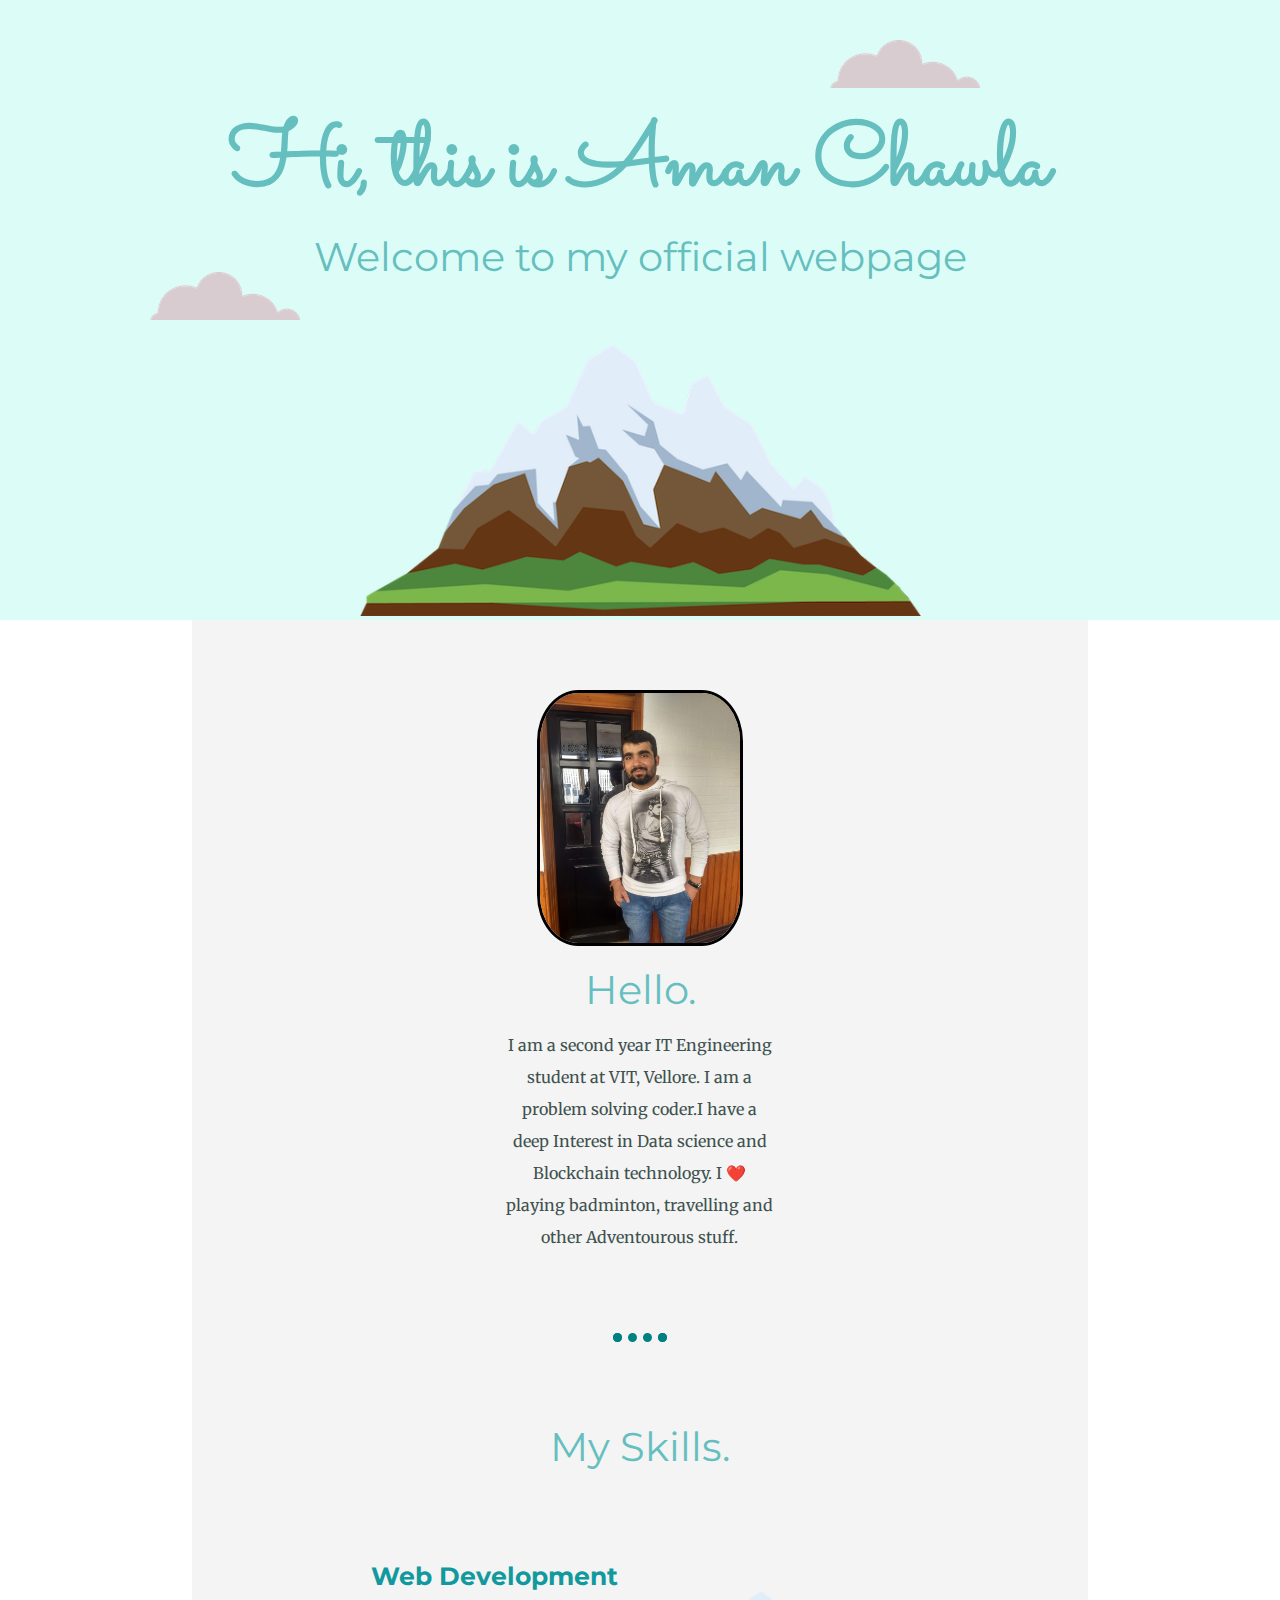
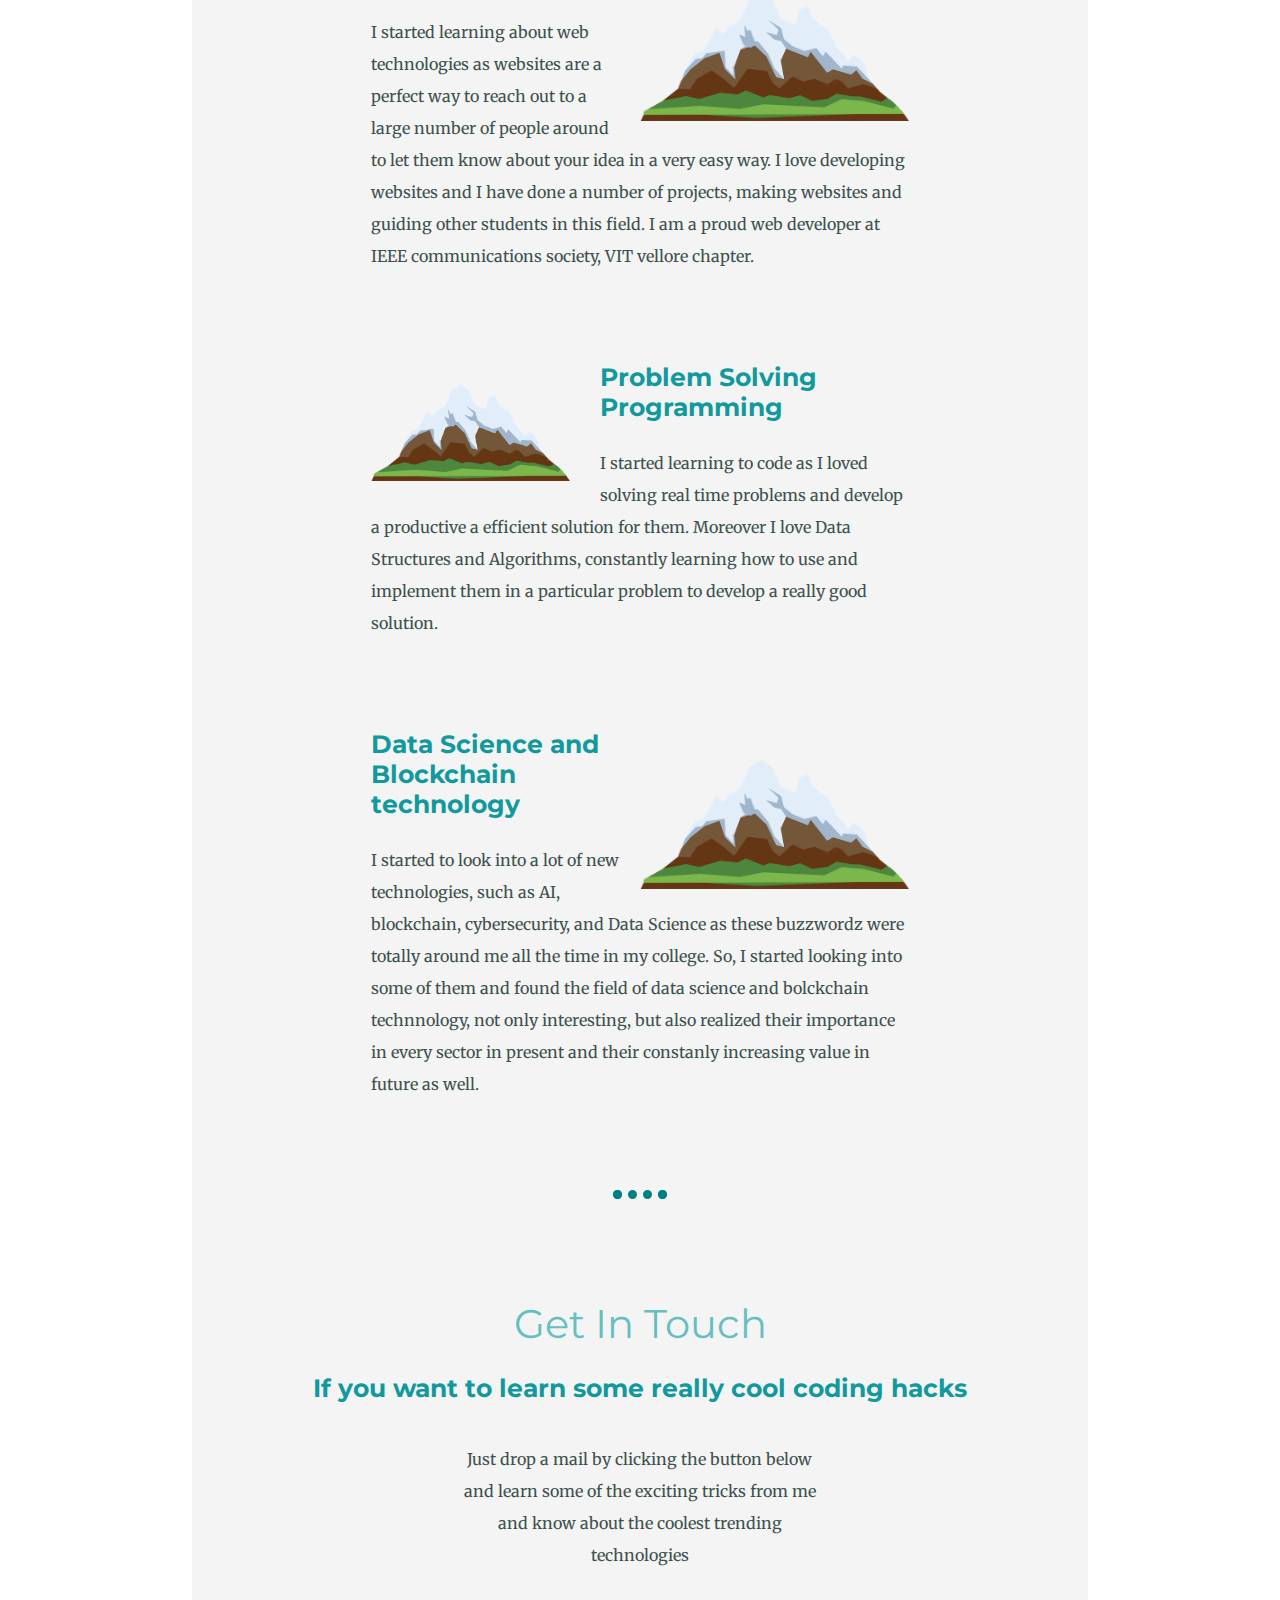
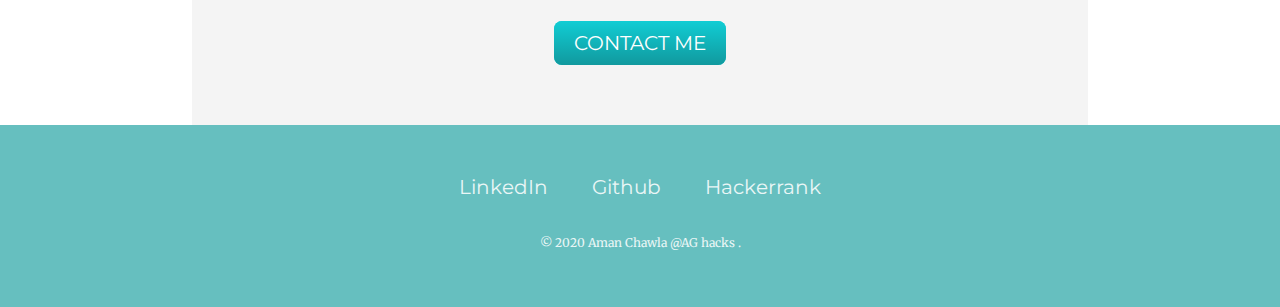
<file: my cv/index.html>
<!DOCTYPE html>
<html>

<head>
  <meta charset="utf-8">
  <title>Aman Chawla</title>
  <link rel="stylesheet" href="css/styles.css">
  <link href="https://fonts.googleapis.com/css?family=Merriweather|Montserrat|Sacramento" rel="stylesheet">
</head>

<body>
  <div class="top-container">
    <img class="top-cloud" src="images/cloud.png" alt="cloud">
    <div class="title-text">
      <h1>Hi, this is Aman Chawla </h1>
      <h2>Welcome to my official webpage<span class="pro"></span></h2>
    </div>
    <img class="bottom-cloud" src="images/cloud.png" alt="cloud">
    <img class="mountain" src="images/mountain.png" alt="mountain-img">
  </div>

  <div class="middle-container">
    <div class="profile">
      <img src="images/image1.jpg" alt="Aman Chawla's profile pic">
      <h2>Hello.</h2>
      <p class="intro">I am a second year IT Engineering student at VIT, Vellore. I am a problem solving coder.I have a deep Interest in Data science and Blockchain technology.
         I ❤️ playing badminton, travelling and other Adventourous stuff.</p>
    </div>
    <hr>
    <div class="skills">
      <h2>My Skills.</h2>

      <div class="skill-row">
        <img class="chilli-img" src="images/mountain.png" alt="mountain-img">

        <h3>Web Development</h3>
        <p>I started learning about web technologies as websites are a perfect way to reach out to a large number of people
          around to let them know about your idea in a very easy way. I love developing websites and I have done a number of 
          projects, making websites and guiding other students in this field. I am a proud web developer at 
          IEEE communications society, VIT vellore chapter. 
        </p>

      </div>

      <div class="skill-row">
        <img class="code-img" src="images/mountain.png" alt="mountain-img">

        <h3>Problem Solving Programming</h3>
        <p>I started learning to code as I loved solving real time problems and develop a productive a efficient solution
          for them. Moreover I love Data Structures and Algorithms, constantly learning how to use and implement them in a particular problem to
          develop a really good solution.
        </p>

      </div>
      <div class="skill-row">
        <img class="chilli-img" src="images/mountain.png" alt="mountain-img">

        <h3>Data Science and  Blockchain technology </h3>
        <p>I started to look into a lot of new technologies, such as AI, blockchain, cybersecurity, and Data Science as 
          these buzzwordz were totally around me all the time in my college. So, I started looking into some of them and found
          the field of data science and bolckchain technnology, not only interesting, but also realized their importance in every sector in 
          present and their constanly increasing value in future as well.
        </p>

      </div>
    </div>
    <hr>
    <div class="contact-me">
      <h2>Get In Touch</h2>
      <h3>If you want to learn some really cool coding hacks</h3>
      <p class="contact-message">Just drop a mail by clicking the button below and learn some of the exciting 
        tricks from me and know about the coolest trending technologies
      </p>
      <a class="btn" href="mailto:amanchawlanew@gmail.com">CONTACT ME</a>
    </div>
  </div>


  <div class="bottom-container">
    <a class="footer-link" href="https://www.linkedin.com/in/aman-chawla-822b15165/">LinkedIn</a>
    <a class="footer-link" href="https://github.com/AmanChawla7777">Github</a>
    <a class="footer-link" href="https://www.hackerrank.com/amanchawla7777">Hackerrank</a>
    <p class="copyright">© 2020 Aman Chawla @AG hacks .</p>
  </div>
</body>

</html>
</file>
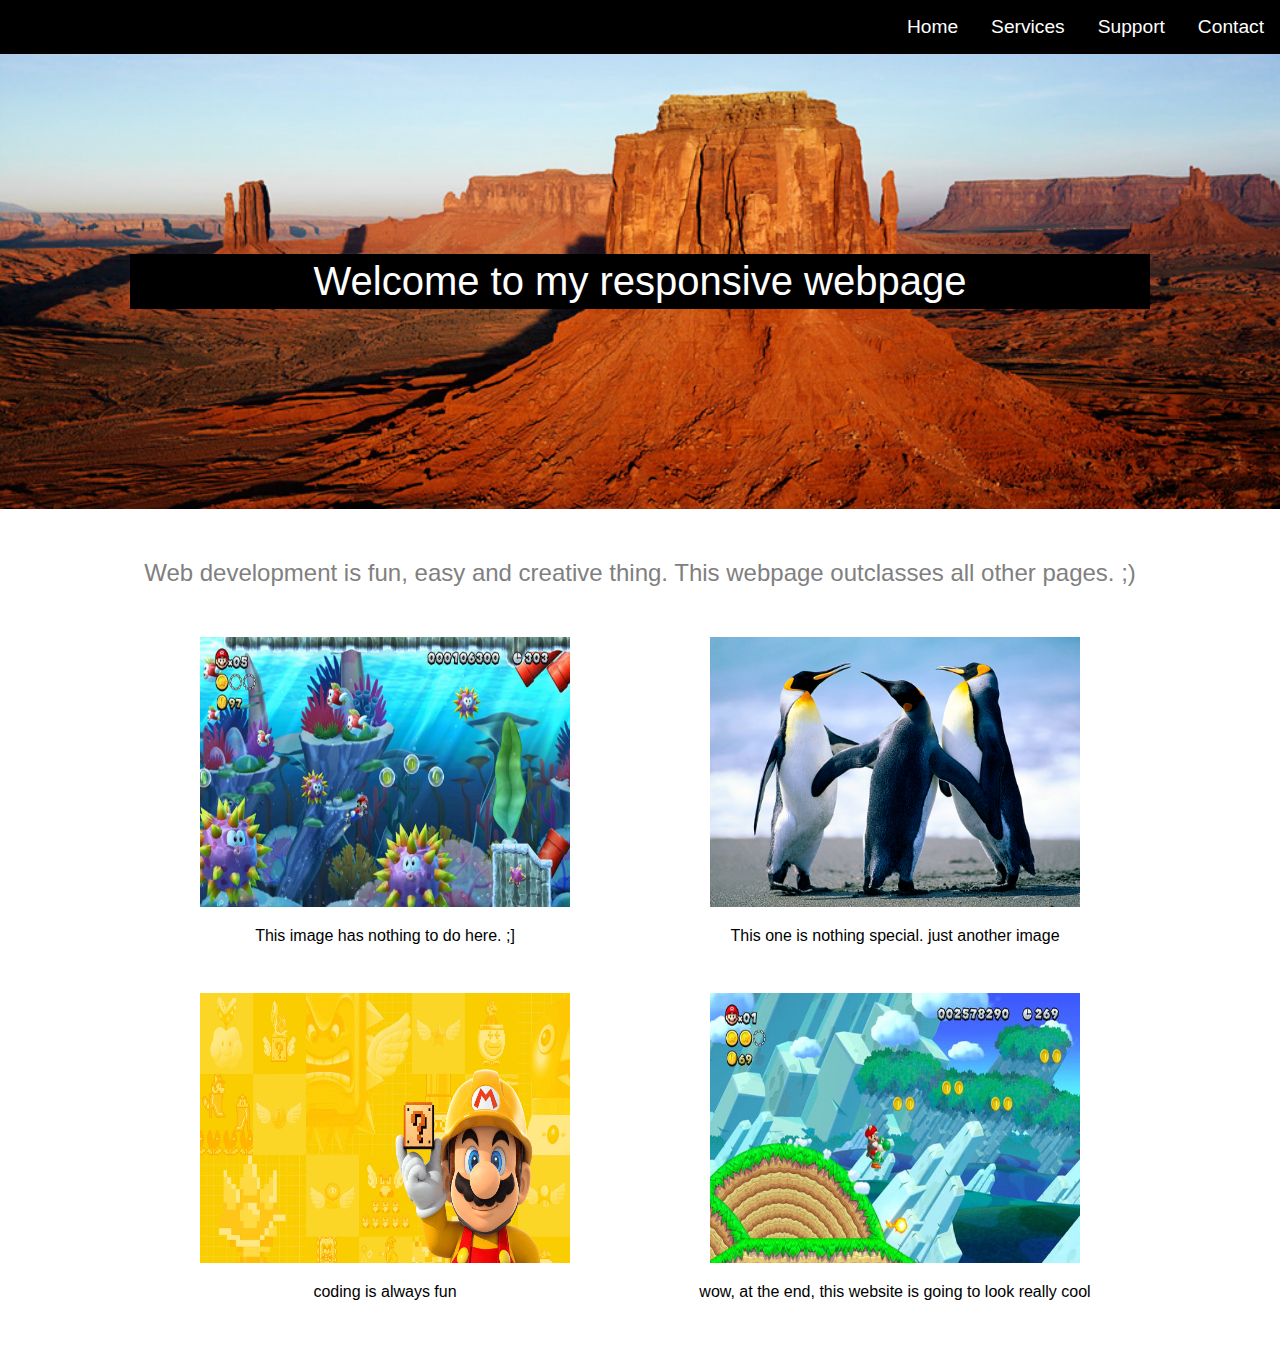
<file: responsive page 1/index.html>
<!DOCTYPE html>
<html lang="en">
  <head>
    <title>html css responsive page</title>
    <meta charset="UTF-8" >
    <meta name="description" content="This is the best webpage you'll find ever" >
    <link rel="icon" href="icon1.ico" >
    <link rel="stylesheet" href="style.css" >
  </head>
  <body>
    <div class="nav">
      <ul>
        <li>Home</li>
        <li>Services</li>
        <li>Support</li>
        <li>Contact</li>
      </ul>
    </div>
    <div class="wrapper">
      <div class="image-area">
        <div class="image-text centered-container">Welcome to my responsive webpage</div>
      </div>
      <div class="intro-text centered-container">Web development is fun, easy and creative thing. This webpage outclasses all other pages. ;) 
</div>
      <div class="services centered-container">
        <div class="single-service">
          <img class="Services-image" src="images/thumb-2.png" />
          <p>
            This image has nothing to do here. ;]
          </p>
        </div>
        <div class="single-service">
          <img class="Services-image" src="images/Penguins.jpg" />
          <p>
            This one is nothing special. just another image
          </p>
        </div>
        <div class="single-service">
          <img class="Services-image" src="images/banner.png" />
          <p>
            coding is always fun
          </p>
        </div>
        <div class="single-service">
          <img class="Services-image" src="images/thumb-1.png" />
          <p>
            wow, at the end, this website is going to look really cool
          </p>
        </div>
      </div>
    </div>

  </body>
</html>
</file>
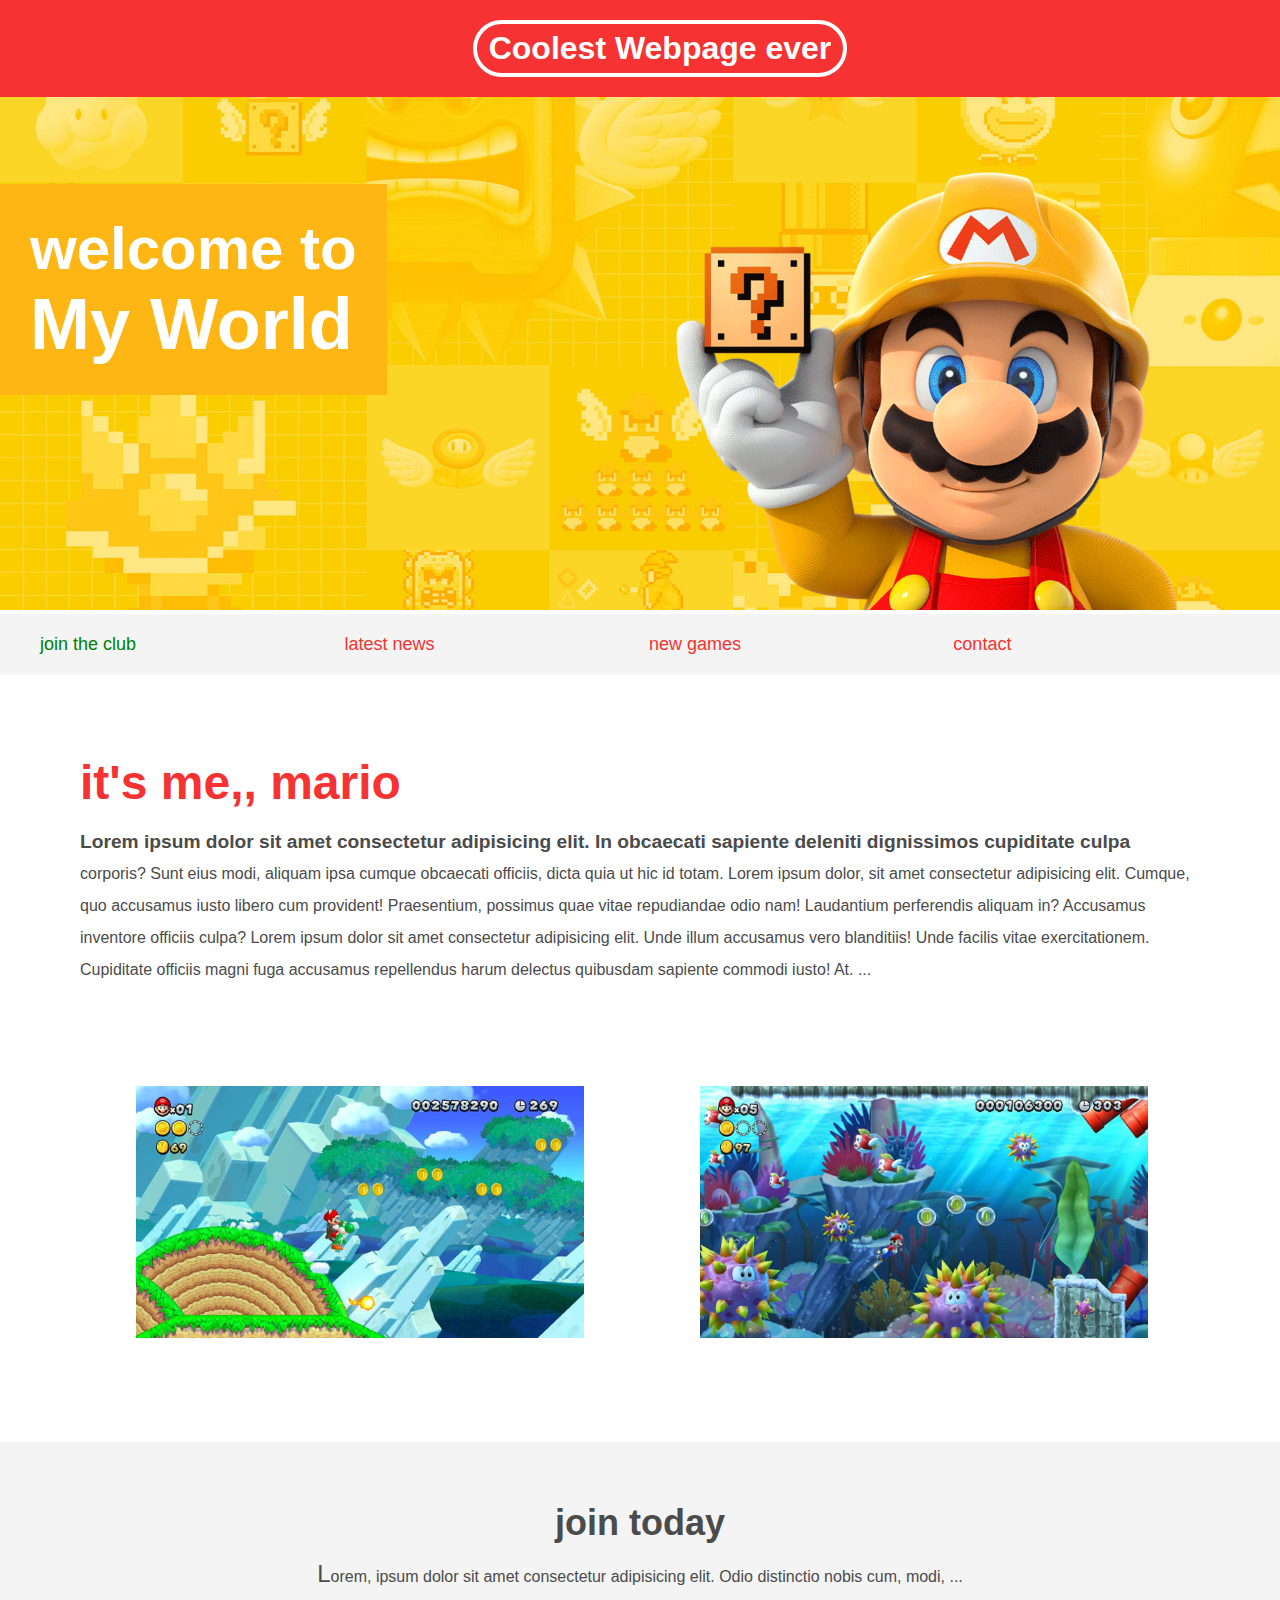
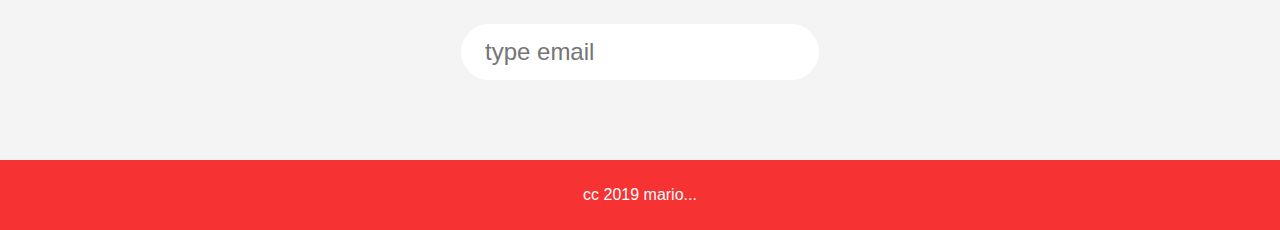
<file: responsive page 2/index.html>
<!DOCTYPE html>
<html>
    <head>
        <meta name="viewport" content="width=device-width,initial-scale=1.0">
        <link rel="stylesheet" href="styles.css">
        <link rel="icon" href="icon1.ico" >
        <title>MarioClub</title>
    </head>
    <body>
        <header>
            <h1>Coolest Webpage ever</h1>
        </header>
        <section class="banner">
            <img src="img/banner.png" alt="MarioClub banner">
            <div class="welcome">
                <h2>welcome to <br><span>My World</span></h2>
            </div>
        </section>
        <nav class="main-nav">
            <ul>
                <li><a href="/join.html" class="join">join the club</a></li>
                <li><a href="/news.html" >latest news</a></li>
                <li><a href="/games.html" >new games</a></li>
                <li><a href="/contact.html" >contact</a></li>
            </ul>
        </nav>
        <main>
            <article>
                <h2>it's me,, mario</h2>
                <p>Lorem ipsum dolor sit amet consectetur adipisicing elit. In obcaecati sapiente deleniti dignissimos cupiditate culpa corporis? Sunt eius modi, aliquam ipsa cumque obcaecati officiis, dicta quia ut hic id totam.
                    Lorem ipsum dolor, sit amet consectetur adipisicing elit. Cumque, quo accusamus iusto libero cum provident! Praesentium, possimus quae vitae repudiandae odio nam! Laudantium perferendis aliquam in? Accusamus inventore officiis culpa?
                    Lorem ipsum dolor sit amet consectetur adipisicing elit. Unde illum accusamus vero blanditiis! Unde facilis vitae exercitationem. Cupiditate officiis magni fuga accusamus repellendus harum delectus quibusdam sapiente commodi iusto! At.
                </p>
            </article>
            <ul class="images">
                <li><img src="img/thumb-1.png" alt="mario thumb-1"></li>
                <li><img src="img/thumb-2.png" alt="mario thumb-2"></li>
            </ul>
        </main>
        <section class="join">
            <h2>join today</h2>
            <p>Lorem, ipsum dolor sit amet consectetur adipisicing elit. Odio distinctio nobis cum, modi, </p>
            <form>
                <input type="email" name="email" placeholder="type email" required>
            </form>
        </section>
        <footer>
            <p class="copyright">cc 2019 mario</p>
        </footer>
    </body>
</html>
</file>
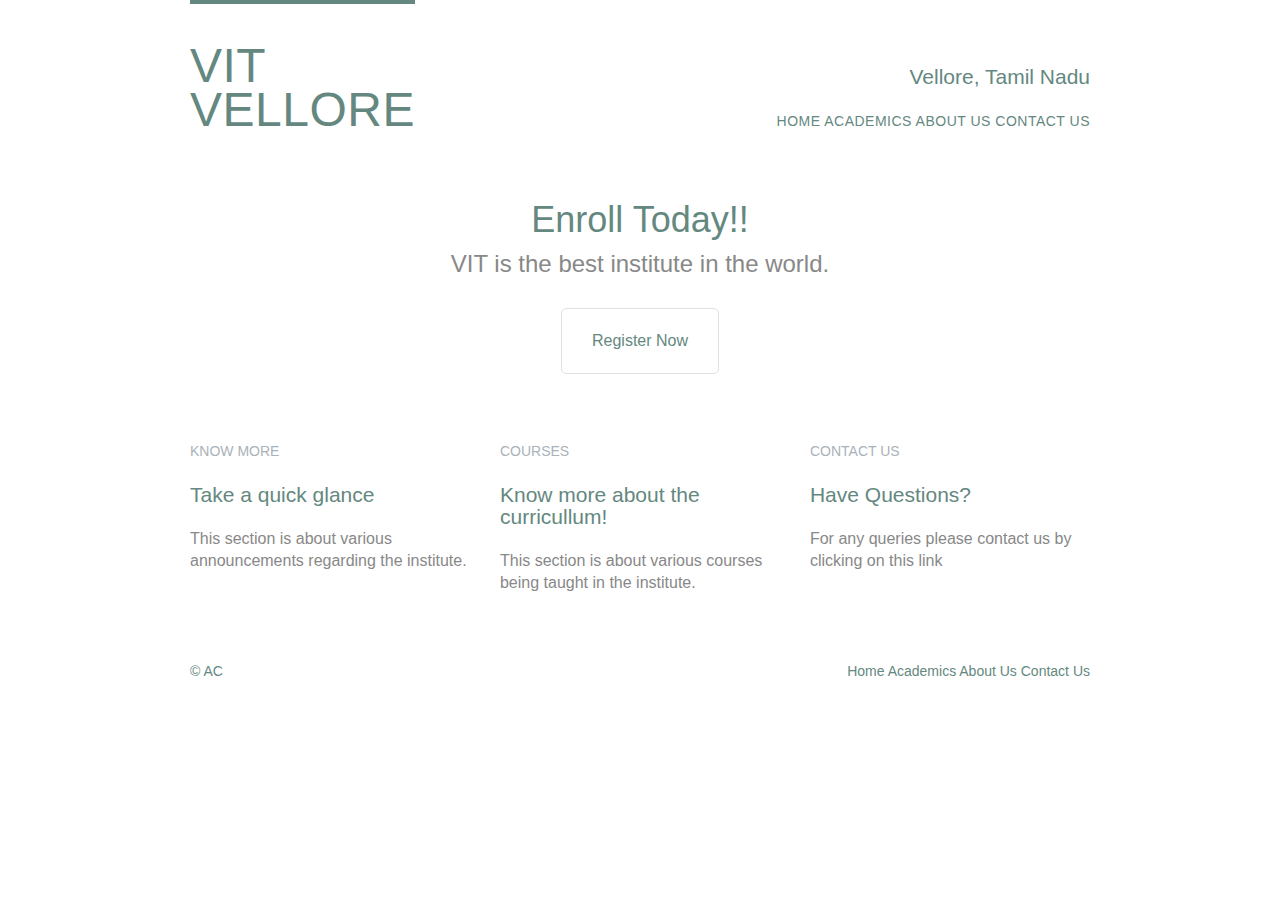
<file: web-dev-course/index.html>
<!DOCTYPE html>
<html lang="en">
    <head>
        <meta charset="utf-8">
        <title>VIT Vellore</title>
        <link rel="stylesheet" href="assets/stylesheets/main.css">
    </head>

    <body>
        <header class="container group">
            <h1 class="logo">
                <a href="index.html">VIT <br> VELLORE</a>
            </h1>

            <h3 class="tagline">Vellore, Tamil Nadu</h3>

            <nav class="nav primary-nav">
                <a href="index.html">Home</a>
                <a href="academics.html">Academics</a>
                <a href="about.html">About Us</a>
                <a href="contact.html">Contact Us</a>
            </nav>

        </header>

        <!-- Main Section-->
        <section class="hero container">

            <h2>Enroll Today!!</h2>

            <p> VIT is the best institute in the world.</p>

            <a class="btn btn-alt" href="register.html">Register Now</a>

        </section>

        <!-- Other Sections-->
        <section class="grid">

            <section class="teaser col-1-3">
                <a href="about.html">
                <h5>Know More</h5>
                <h3>Take a quick glance</h3>
                </a>
                <p>This section is about various announcements regarding the institute.</p>
            </section><!--

            --><section class="teaser col-1-3">
                <a href="academics.html">
                <h5>Courses</h5>
                <h3>Know more about the curricullum!</h3>
                </a>
                <p>This section is about various courses being taught in the institute.</p>
            </section><!--

            --><section class="teaser col-1-3">
                <a href="contact.html">
                    <h5>Contact Us</h5>
                    <h3>Have Questions?</h3>
                </a>
                <p>For any queries please contact us by clicking on this link</p>
            </section>

        </section>

        <!-- Footer -->
        <footer class="primary-footer container group">
            <small>&copy; AC</small>
            <nav class="nav">
                <a href="index.html">Home</a>
                <a href="academics.html">Academics</a>
                <a href="about.html">About Us</a>
                <a href="contact.html">Contact Us</a>
            </nav>
        </footer>

    </body>
</html>
</file>
<file: my cv/css/styles.css>
body {
  color: #40514E;
  margin: 0;
  text-align: center; 
  /* this will be tested*/

  font-family: 'Merriweather', serif;
}

.top-cloud {
  position: absolute;
  right: 300px;
  top: 40px;
}

.bottom-cloud {
  position: absolute;
  left: 150px;
  bottom: 300px;
}

.mountain{
  height: 335px;
  margin: 0px auto;
}

h1 {
  color: #66BFBF;
  font-size: 5.625rem;
  margin: 0px auto 0 auto;
  font-family: 'Sacramento', cursive;
  padding-bottom: 0px;
  margin-bottom: 0px;
}

.profile{
  margin: 0px auto 20px auto;
}

.profile img{
  margin-bottom: 15px;
  width:200px;
  height: 250px;
  border-radius: 20%;
  border: 3px solid black;
}

.profile h2{
  padding-bottom: 15px;
}

h2 {
  color: #66BFBF;
  font-family: 'Montserrat', sans-serif;
  font-size: 2.5rem;
  font-weight: normal;
  padding-bottom: 0px;
  margin-top: 0px;
  padding-top: 0px;
  margin-bottom: 0px;
}

h3 {
  color: #11999E;
  font-family: 'Montserrat', sans-serif;
  font-size: 25px;
}

p {
  line-height: 2;
}

hr {
  border: dotted teal 9px;
  border-bottom: none;
  width: 4%;
  margin: 80px auto;
}

a{
  color:  #EAF6F6;
  font-size: 20px;
  font-family: 'Montserrat', sans-serif;
  margin: 10px 20px;
  text-decoration: none;
}

a:hover {
  color: #11999E ;
}

.top-container {
  background-color: rgb(220, 253, 247);
  position: relative;
  padding-top: 100px;
  margin-bottom: 0px;
  padding-bottom: 0px;
}

.middle-container {
  /*margin: 80px 160px;*/
  margin: 0px 15%;
  padding: 70px 0px;
  background-color: #f4f4f4;
}

.bottom-container {
  background-color: #66BFBF;
  padding: 50px 0 20px;
}

.skill-row {
  width: 60%;
  margin: 90px auto 90px auto;
  text-align: left;
}

.pro {
  text-decoration: underline;
}

.intro {
  width: 30%;
  margin: auto;
}

.contact-message {
  width: 40%;
  margin: 40px auto 60px;
}

.copyright {
  color: #EAF6F6;
  font-size: 0.75rem;
  padding: 20px 0;
}

.code-img {
  width: 37%;
  float: left;
  margin-right: 30px;
}

.chilli-img {
  width: 50%;
  float: right;
  margin-left: 20px;
}

.contact-me h2{
  margin-top: 100px;
}

.btn {
  background: #11cdd4;
  background-image: -webkit-linear-gradient(top, #11cdd4, #11999e);
  background-image: -moz-linear-gradient(top, #11cdd4, #11999e);
  background-image: -ms-linear-gradient(top, #11cdd4, #11999e);
  background-image: -o-linear-gradient(top, #11cdd4, #11999e);
  background-image: linear-gradient(to bottom, #11cdd4, #11999e);
  -webkit-border-radius: 8;
  -moz-border-radius: 8;
  border-radius: 8px;
  font-family: 'Montserrat', sans-serif;
  color: #ffffff;
  font-size: 20px;
  padding: 10px 20px 10px 20px;
  text-decoration: none;
}

.btn:hover {
  background: #30e3cb;
  background-image: -webkit-linear-gradient(top, #30e3cb, #2bc4ad);
  background-image: -moz-linear-gradient(top, #30e3cb, #2bc4ad);
  background-image: -ms-linear-gradient(top, #30e3cb, #2bc4ad);
  background-image: -o-linear-gradient(top, #30e3cb, #2bc4ad);
  background-image: linear-gradient(to bottom, #30e3cb, #2bc4ad);
  text-decoration: none;
}
</file>
<file: responsive page 1/style.css>
body {
  background-color: white;
  color: black;
  font-size: 16px;
  font-family: Arial, Helvetica, sans-serif;
  padding: 0px;
  margin: 0px;
}

.nav {
  background-color:black;
  color: white;
}

.nav ul {
  margin: 0px;
  padding: 0px;
  list-style-type: none;
  font-size: 0px;
}

.nav ul li {
  padding: 16px;
  text-align: center;
  font-size: 1.2rem;
  border-bottom: 1px solid white;
  transition: background-color 0.2s;
}

.nav ul li:hover {
  background-color: white;
  color: black;
}

.image-area {
  background-image:url('images/Desert.jpg');
  background-color:black;
  background-position: center center;
  background-size: cover;
  padding-top: 200px;
  padding-bottom: 200px;
}

.centered-container {
  max-width: 1020px;
  margin: 0px auto;
  padding: 0px 16px;
}

.image-text {
  text-align: center;
  background-color: black;
  color: white;
  font-size: 2.5rem;
  padding: 5px 0;
}

.intro-text {
  color: gray;
  font-size: 1.5rem;
  text-align: center;
  padding-top: 50px;
  padding-bottom: 50px;
}

.single-service {
  text-align: center;
  margin-bottom: 32px;
}

.single-service p {
  padding: 0px 16px;
}

.Services-image{
  width:370px;
  height: 270px;
}

@media screen and (min-width: 700px) {
  .nav ul {
    text-align: right;
  }

  .nav ul li {
    display: inline-block;
    border-bottom: 0px;
    border-left: 1px solid black;
    text-align: left;
  }

  .single-service {
    width: 50%;
    float: left;
  }
}
</file>
<file: responsive page 2/styles.css>
body,ul,li,h1,h2,a{
    margin: 0;
    padding: 0;
    font-family: arial;
}

header{
    background-color: #f63232;
    padding: 20px;
    text-align: center;
    position: fixed;
    width: 100%;
    z-index: 1;
    top: 0;
    left: 0;
}
header h1{
    color: white;
    border: 4px solid white;
    padding: 6px 12px;
    display: inline-block;
    border-radius: 36px;
}
.banner{
    position: relative;
}
.banner img{
    max-width: 100%;
}
.banner .welcome{
    background-color: #feb614;
    color: white;
    padding: 30px;
    position: absolute;
    left: 0;
    top: 30%;
}
.banner h2{
    font-size: 74px;
}
.banner h2 span{
    font-size: 1.2em;
}
nav{
    background-color: #f4f4f4;
    padding: 20px;
    position: sticky;
    top: 96px;
}
nav ul{
    white-space: nowrap;
    max-width: 1200px;
    margin: 0 auto;
}
nav li{
    width: 25%;
    display: inline-block;
    font-size: 24px;
    
}
nav li a{
    text-decoration: none;
    color: #f63232;
}
nav li a.join{
    color: green;
}
main{
    max-width: 100%;
    width: 1200px;
    margin: 80px auto;
    padding: 0 40px;
    box-sizing: border-box;
}
article h2{
    color: #f63232;
    font-size: 48px;
}
article p{
    line-height: 2em;
    color: #4b4b4b;
}
.images{
    text-align: center;
    margin: 80px 0;
    white-space: nowrap;
}
.images li{
    display: inline-block;
    width: 40%;
    margin: 20px 5%;
}
.images li img{
    max-width: 100%;
}
section.join{
    background: #f4f4f4;
    text-align: center;
    padding: 60px 20px;
    color: #4b4b4b;
}
.join h2{
    font-size: 36px;
}
form input{
    margin: 20px 0;
    padding: 10px 20px;
    font-size: 24px;
    border-radius: 28px;
    border: 4px solid white;
}
footer{
    background: #f63232;
    color: white;
    padding: 10px;
    text-align: center;
}

nav:hover{
    background-color: lightgray;
}

nav li a:hover{
    text-decoration: underline;
    
}
.images li:hover{
    position: relative;
    top: -4px;
}
form input:focus{
    border: 4px #4b4b4b;
    outline: none;
}
form input:valid{
    border: 4px solid #71d300;
}
article p::first-line{
    font-weight: bold;
    font-size: 1.2em;
}
section.join p::first-letter{
    font-size: 1.5em;
}
p::selection{
    background-color:#f63232;
    color: white;
}
p::after{
    content: '...';
}



@media screen and (max-width:1400px)
{
    .banner .welcome h2{
        font-size: 60px;
    }
    nav li{
        font-size: 18px;
    }

}

@media screen and (max-width: 960px){

    .banner .welcome h2{
        font-size: 40px;
    }

}

@media screen and (max-width:700px){

    .banner .welcome{
        position: relative;
        text-align: center;
        padding: 10px;
    }
    .banner .welcome br{
        display: none;
    }
    .banner .welcome h2{
    font-size:25px;
    }
    .banner .welcome span{
    font-size: 1em;
    }
    .images li{
        width:100%;
        margin: 20px auto;
        display: block;
    }
    
}

@media screen and (max-width:560px){
    nav li{
        font-size: 20px;
        display: block;
        width: 100%;
        margin: 12px 0;
    }
    header{
        position: relative;
    }
    nav{
        top:0;
    }
    nav li{
        text-align: center;
    }
    
}
</file>
<file: web-dev-course/assets/stylesheets/main.css>
html, body, div, span, applet, object, iframe,
h1, h2, h3, h4, h5, h6, p, blockquote, pre,
a, abbr, acronym, address, big, cite, code,
del, dfn, em, img, ins, kbd, q, s, samp,
small, strike, strong, sub, sup, tt, var,
b, u, i, center,
dl, dt, dd, ol, ul, li,
fieldset, form, label, legend,
table, caption, tbody, tfoot, thead, tr, th, td,
article, aside, canvas, details, embed, 
figure, figcaption, footer, header, hgroup, 
menu, nav, output, ruby, section, summary,
time, mark, audio, video {
	margin: 0;
	padding: 0;
	border: 0;
	font-size: 100%;
	font: inherit;
	vertical-align: baseline;
}
/* HTML5 display-role reset for older browsers */
article, aside, details, figcaption, figure, 
footer, header, hgroup, menu, nav, section {
	display: block;
}
body {
	line-height: 1;
}
ol, ul {
	list-style: none;
}
blockquote, q {
	quotes: none;
}
blockquote:before, blockquote:after,
q:before, q:after {
	content: '';
	content: none;
}
table {
	border-collapse: collapse;
	border-spacing: 0;
}

body {
    color: #888;
    font: 300 16px/22px "Lato", "Open Sans", "Helvetica Neue", Helvetica, Arial, sans-serif;
}

*,
*:before,
*:after {
    box-sizing: border-box;
}

.grid,
.container {
    margin: 0 auto;
    width: 960px;
}

.container {
    padding-left: 30px;
    padding-right: 30px;
}

.grid,
.col-1-3 {
    padding-left: 15px;
    padding-right: 15px;
}

.col-1-3 {
    width: 33.33%;
    display: inline-block;
    vertical-align: top;
}

/*
 ====================================
 Clearfix
 ====================================
*/
.group:before,
.group:after {
    content: "";
    display: table;
}
.group:after {
    clear: both;
}
.group {
    clear: both;
    *zoom: 1;
}

/*
 ====================================
 Headings
 ====================================
*/
h1, h2, h3, h4 {
    color: #648880;
}

h1, h3, h4, h5, p {
    margin-bottom: 22px;
}

h1 {
    font-size: 36px;
    line-height: 44px;
}

h2 {
    font-size: 24px;
    line-height: 44px;
}

h3 {
    font-size: 21px;
}

h4 {
    font-size: 18px;
}

h5 {
    color: #a9b2b9;
    font-size: 14px;
    font-weight: 400;
    text-transform: uppercase;
}

strong {
    font-weight: 400;
}

em{
    font-style: italic;
}

/*
 ====================================
 Links
 ====================================
*/
a {
    color: #648880;
    text-decoration: none;
}
a:hover {
    color: #a9b2b9;
}
p a {
    border-bottom: 1px solid #dfe2e5;
}

/*
 ====================================
 Buttons
 ====================================
*/
.btn {
    border-radius: 5px;
    display: inline-block;
    margin: 0;
}

.btn-alt {
    border: 1px solid #dfe2e5;
    padding: 10px 30px;
}

/*
 ====================================
 Header
 ====================================
*/
.logo {
    border-top: 4px solid #648880;
    padding: 40px 0 22px 0;
    float:left;
    font-size: 48px;
    line-height: 44px;
    font-weight: 100;
    letter-spacing: .5px;
    text-transform: uppercase;
}

.tagline {
    margin: 66px 0 22px 0;
    text-align: right;
}

.primary-nav {
    font-size: 14px;
    font-weight: 400;
    letter-spacing: .5px;
    text-transform: uppercase;
}

/*
 ====================================
 Footer
 ====================================
*/
.primary-footer {
    padding-bottom: 44px;
    padding-top: 44px;
    color: #648880;
    font-size: 14px;
}

.primary-footer small {
    float: left;
    font-weight: 400;
}

.nav {
    text-align: right;
}

/*
 ====================================
 Home
 ====================================
*/
.hero {
    padding: 22px 80px 66px 80px;
    line-height: 44px;
    text-align: center;
}

.hero h2 {
    font-size: 36px;
}

.hero p {
    font-size: 24px;
    font-weight: 100;
}

.teaser a:hover h3 {
    color: #a9b2b9;
}
</file>
